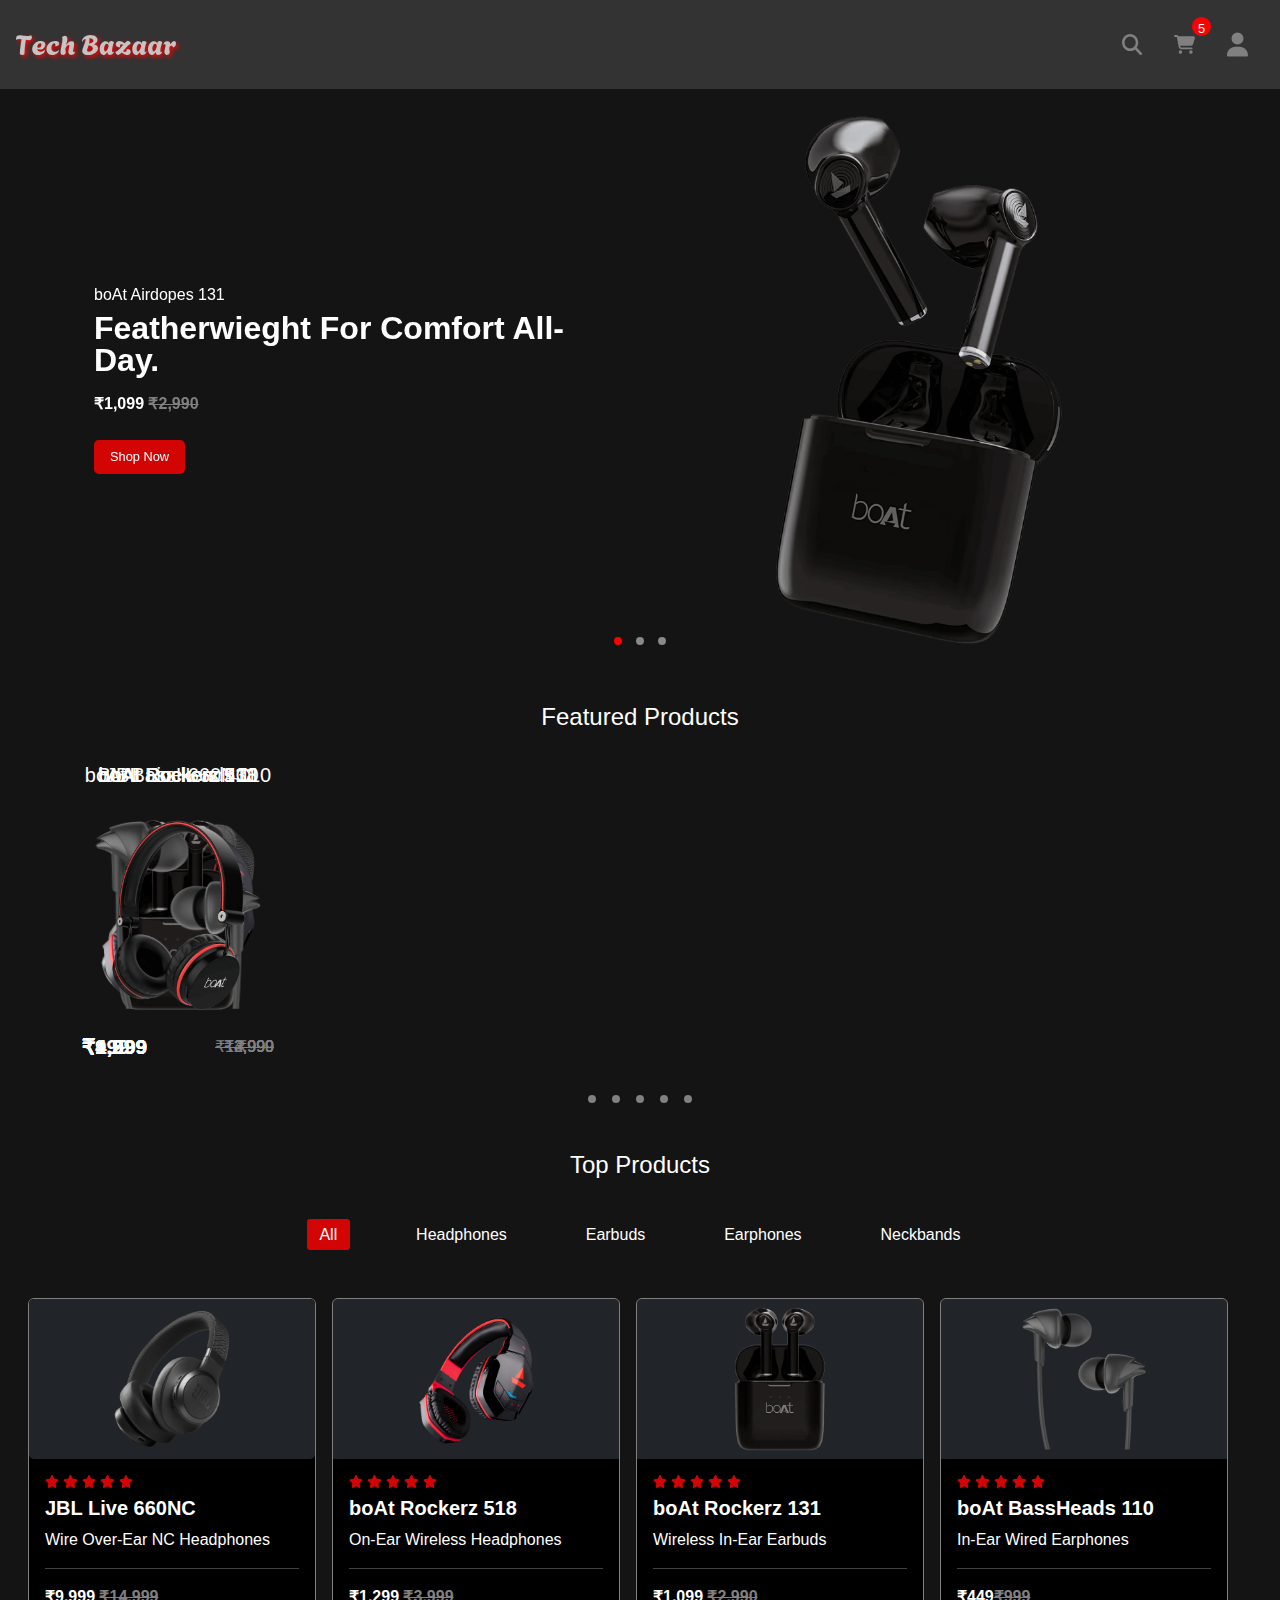
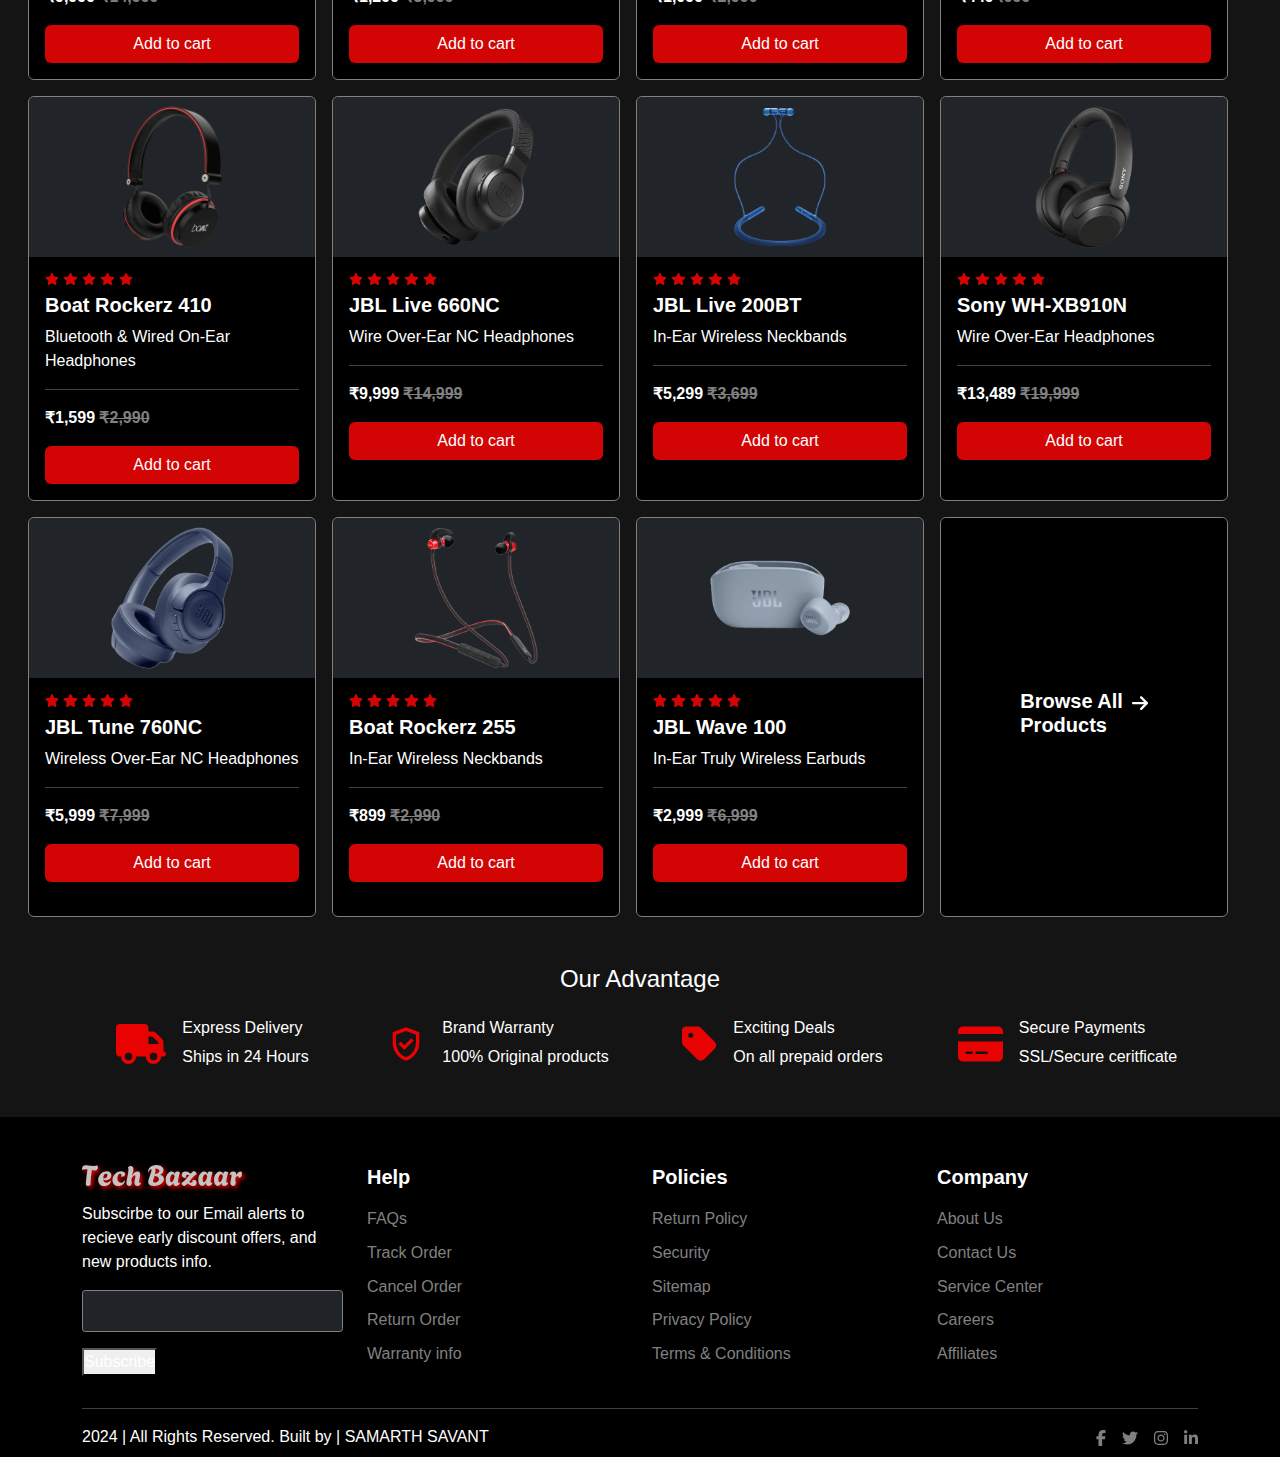
<file: index.html>
<!DOCTYPE html>
<html lang="en">
  <head>
    <meta charset="UTF-8" />
    <meta
      name="viewport"
      content="width=device-width, initial-scale=1.0"
    />
    <title>Tech Bazaar</title>

    <!-- Custom CSS -->
    <link
      rel="stylesheet"
      href="./home/index.css"
    />

    <!-- Mininfed Bootstrap 5.3.3 CSS -->
    <link
      href="https://cdn.jsdelivr.net/npm/bootstrap@5.3.3/dist/css/bootstrap.min.css"
      rel="stylesheet"
    />

    <!-- Minified Bootstrap 5.3.3 JS -->
    <script
      defer
      src="	https://cdn.jsdelivr.net/npm/bootstrap@5.3.3/dist/js/bootstrap.bundle.min.js"
    ></script>

    <!-- Custom JS -->
    <script
      defer
      src="./home/index.js"
    ></script>
  </head>
  <body>
    <header>
      <nav class="d-flex justify-content-between align-items-center">
        <a
          href="./index.html"
          class="logo"
        >
          <img
            loading="lazy"
            loading="lazy"
            src="./images/logo.svg"
            alt="tech bazaar logo"
          />
        </a>

        <ul class="d-flex h-100">
          <li class="search-icon-wrapper">
            <img
              loading="lazy"
              src="./images/magnifying-glass.svg"
              alt="search"
            />
            <div class="search-dropdown">
              <a
                href="#"
                aria-label="search"
                >search</a
              >
            </div>
          </li>
          <li class="cart-icon-wrapper position-relative">
            <span class="cart-item-count">5</span>
            <a
              href="./cart/cart.html"
              aria-label="cart"
            >
              <img
                loading="lazy"
                src="./images/cart.svg"
                alt="cart"
            /></a>
            <div class="cart-dropdown">Cart</div>
          </li>
          <li class="profile-icon-wrapper">
            <img
              loading="lazy"
              src="./images/profile.svg"
              alt=""
            />

            <div class="profile-dropdown">
              <h5>Hello!</h5>
              <p>Access account and manage orders</p>
              <a
                class="nav-link"
                href="#"
                aria-label="account"
                ><button
                  id="profile-signup-btn"
                  type="button"
                >
                  Signup/Login
                </button></a
              >
              <hr />
              <a
                class="dropdown-login"
                href="#"
                >Please Login</a
              >
            </div>
          </li>
        </ul>
      </nav>
    </header>

    <main>
      <!-- signup modal -->
      <div
        id="signup-modal-background"
        style="z-index: 100"
        class="position-fixed top-0 end-0 bottom-0 start-0 d-flex justify-content-center align-items-center bg-black bg-opacity-75 d-none"
      >
        <form
          class="col-11 col-md-5 col-lg-4 col-xl-3 p-3 bg-dark position-relative d-flex flex-column gap-2"
          action="#"
          method="post"
          id="signup-form"
        >
          <div class="close-icon-wrapper">
            <img
              loading="lazy"
              class="close-icon"
              src="./images/close.svg"
              alt=""
            />
          </div>
          <h2>Signup</h2>
          <p>
            Already have an account ?
            <a
              id="login-link"
              class="text-white text-decoration-none li"
              href="#"
              >Login</a
            >
          </p>
          <div>
            <label for="username"></label
            ><input
              id="username"
              type="text"
              placeholder="Username"
            />
            <p
              class="disp-none"
              id="username-error"
            >
              Please enter username
            </p>
          </div>
          <div>
            <label for="email"></label>
            <input
              type="email"
              id="email"
              placeholder="Email"
            />
            <p
              class="disp-none"
              id="email-error"
            >
              Please enter email
            </p>
          </div>
          <div>
            <label for="password"></label>
            <div class="password-wrapper d-flex align-items-center">
              <input
                type="password"
                name="password"
                id="password"
                placeholder="Password"
              />
              <span class="px-2"
                ><img
                  loading="lazy"
                  id="password-visiblity-icon"
                  src="./images/visibility_off.svg"
                  alt=""
              /></span>
            </div>
            <p
              class="disp-none"
              id="password-error"
            >
              Please enter password
            </p>
          </div>
          <div>
            <label for="confirm-password"></label>
            <div class="password-wrapper d-flex align-items-center">
              <input
                type="password"
                name="confirm-password"
                id="confirm-password"
                placeholder="Confirm Password"
              />
              <span class="px-2"
                ><img
                  loading="lazy"
                  id="confirm-password-visiblity-icon"
                  src="./images/visibility_off.svg"
                  alt=""
              /></span>
            </div>
            <p
              class="disp-none"
              id="confirm-password-error"
            >
              Please enter password
            </p>
          </div>
          <button
            class="w-100 md- mt-3"
            type="button"
            id="signup-btn"
          >
            Signup
          </button>
          <div class="login-with-wrapper position-relative">
            <hr class="" />
            <span class="bg-dark px-4">or login with</span>
          </div>
          <div class="other-signup-options d-flex gap-2">
            <button type="button">Facebook</button>
            <button type="button">Google</button>
            <button type="button">Twitter</button>
          </div>
        </form>
      </div>

      <section class="hero-carousel">
        <div
          id="product-carousel"
          class="carousel slide h-100"
          data-bs-ride="carousel"
        >
          <div class="carousel-indicators d-flex gap-2">
            <button
              type="button"
              data-bs-target="#product-carousel"
              data-bs-slide-to="0"
              class="active"
              aria-current="true"
              aria-label="Slide 1"
            ></button>
            <button
              type="button"
              data-bs-target="#product-carousel"
              data-bs-slide-to="1"
              aria-label="Slide 2"
            ></button>
            <button
              type="button"
              data-bs-target="#product-carousel"
              data-bs-slide-to="2"
              aria-label="Slide 3"
            ></button>
          </div>
          <div class="carousel-inner h-100">
            <div
              class="carousel-item active h-100 py-4"
              data-bs-interval="3000"
            >
              <div class="container h-100">
                <div class="row h-100 d-flex align-items-center">
                  <div
                    class="col-6 h-100 d-flex justify-content-center align-items-center"
                  >
                    <div class="product-details">
                      <h6>boAt Airdopes 131</h6>
                      <p class="product-quote">
                        Featherwieght For Comfort All-Day.
                      </p>
                      <p class="product-price">
                        ₹1,099 <span class="old-price">₹2,990</span>
                      </p>
                      <a href="#"><button>Shop Now</button></a>
                    </div>
                  </div>
                  <div class="col-6 h-100">
                    <img
                      loading="lazy"
                      src="./images/products/boat131-3.png"
                      class="h-100 w-100 object-fit-contain"
                      alt="..."
                    />
                  </div>
                </div>
              </div>
            </div>

            <div
              class="carousel-item h-100 py-4"
              data-bs-interval="3000"
            >
              <div class="container h-100">
                <div class="row h-100 d-flex align-items-center">
                  <div
                    class="col-6 h-100 d-flex justify-content-center align-items-center"
                  >
                    <div class="product-details">
                      <h6>Sony WH-XB910N</h6>
                      <p class="product-quote">
                        Give Your Favourite Music A Boost.
                      </p>
                      <p class="product-price">
                        ₹13,489 <span class="old-price">₹19,990</span>
                      </p>
                      <a href="#"><button>Shop Now</button></a>
                    </div>
                  </div>
                  <div class="col-6 h-100">
                    <img
                      loading="lazy"
                      src="./images/products/sonyXb910n-1.png"
                      class="h-100 w-100 object-fit-contain"
                      alt="..."
                    />
                  </div>
                </div>
              </div>
            </div>

            <div
              class="carousel-item h-100 py-4"
              data-bs-interval="3000"
            >
              <div class="container h-100">
                <div class="row h-100 d-flex align-items-center">
                  <div
                    class="col-6 h-100 d-flex justify-content-center align-items-center"
                  >
                    <div class="product-details">
                      <h6>JBL Live 660NC</h6>
                      <p class="product-quote">
                        Keep The Noise Out,Or in. You Choose
                      </p>
                      <p class="product-price">
                        ₹9,999 <span class="old-price">₹14,999</span>
                      </p>
                      <a href="#"><button>Shop Now</button></a>
                    </div>
                  </div>
                  <div class="col-6 h-100">
                    <img
                      loading="lazy"
                      src="./images/products/jbl660nc-1.png"
                      class="h-100 w-100 object-fit-contain"
                      alt="..."
                    />
                  </div>
                </div>
              </div>
            </div>
          </div>
        </div>
      </section>

      <section class="featured-products-section">
        <h4 class="text-center">Featured Products</h4>
        <div class="container">
          <div class="featured-product-item">
            <h5 class="text-center">JBL Live 660NC</h5>
            <img
              class="mt-4"
              loading="lazy"
              width="100%"
              src="./images/products/jbl660nc-1.png"
              alt=""
            />
            <p class="mt-4 d-flex justify-content-between">
              <span>₹9,999</span><span>₹14,999</span>
            </p>
          </div>

          <div class="featured-product-item">
            <h5 class="text-center">boAt Rockerz 518</h5>
            <img
              class="mt-4"
              loading="lazy"
              width="100%"
              src="./images/products/boat518-1.png"
              alt=""
            />
            <p class="mt-4 d-flex justify-content-between">
              <span>₹1,299</span><span>₹3,999</span>
            </p>
          </div>

          <div class="featured-product-item">
            <h5 class="text-center">boAt Rockers 131</h5>
            <img
              class="mt-4"
              loading="lazy"
              width="100%"
              src="./images/products/boat131-1.png"
              alt=""
            />
            <p class="mt-4 d-flex justify-content-between">
              <span>₹1,099</span><span>₹2,990</span>
            </p>
          </div>

          <div class="featured-product-item">
            <h5 class="text-center">boAt BassHeads 110</h5>
            <img
              class="mt-4"
              loading="lazy"
              width="100%"
              src="./images/products/boat110-1.png"
              alt=""
            />
            <p class="mt-4 d-flex justify-content-between">
              <span>₹499</span><span>₹999</span>
            </p>
          </div>

          <div class="featured-product-item">
            <h5 class="text-center">BoAt Rockerz 410</h5>
            <img
              class="mt-4"
              loading="lazy"
              width="100%"
              src="./images/products/boat410-1.png"
              alt=""
            />
            <p class="mt-4 d-flex justify-content-between">
              <span>₹1,599</span><span>₹2,990</span>
            </p>
          </div>

          <div class="indicator-wrapper">
            <button aria-label="Indicator"></button
            ><button aria-label="Indicator"></button
            ><button aria-label="Indicator"></button
            ><button aria-label="Indicator"></button
            ><button aria-label="Indicator"></button>
          </div>
        </div>
      </section>

      <section class="top-products-section pt-5">
        <h4 class="text-center">Top Products</h4>
        <nav
          class="top-products-nav"
          aria-label="top products"
        >
          <ul>
            <li class="product-category active">All</li>
            <li class="product-category">Headphones</li>
            <li class="product-category">Earbuds</li>
            <li class="product-category">Earphones</li>
            <li class="product-category">Neckbands</li>
          </ul>
        </nav>
        <div>
          <div class="row gap-3 justify-content-center w-100">
            <a
              class="text-decoration-none bg-black"
              href="./product-details/product-details.html"
            >
              <div class="card bg-dark col-12 col-md-6 col-lg-3">
                <img
                  loading="lazy"
                  src="./images/products/jbl660nc-1.png"
                  class="card-img bg-dark"
                  alt="..."
                />
                <div class="card-body bg-black">
                  <span class="ratings d-flex gap-1"
                    ><img
                      loading="lazy"
                      src="./images/star.svg"
                      alt=""
                    />
                    <img
                      loading="lazy"
                      src="./images/star.svg"
                      alt=""
                    />
                    <img
                      loading="lazy"
                      src="./images/star.svg"
                      alt=""
                    />
                    <img
                      loading="lazy"
                      src="./images/star.svg"
                      alt=""
                    />
                    <img
                      loading="lazy"
                      src="./images/star.svg"
                      alt=""
                    />
                  </span>
                  <h5 class="card-title pt-2">JBL Live 660NC</h5>
                  <p class="card-text">Wire Over-Ear NC Headphones</p>
                  <hr />
                  <p class="card-price">
                    ₹9,999 <span class="old-price">₹14,999</span>
                  </p>
                  <a
                    href="#"
                    class="btn container-fluid"
                    >Add to cart</a
                  >
                </div>
              </div>
            </a>

            <div class="card bg-dark col-12 col-md-6 col-lg-3">
              <img
                loading="lazy"
                src="./images/products/boat518-1.png"
                class="card-img bg-dark"
                alt="..."
              />
              <div class="card-body bg-black">
                <span class="ratings d-flex gap-1"
                  ><img
                    loading="lazy"
                    src="./images/star.svg"
                    alt=""
                  />
                  <img
                    loading="lazy"
                    src="./images/star.svg"
                    alt=""
                  />
                  <img
                    loading="lazy"
                    src="./images/star.svg"
                    alt=""
                  />
                  <img
                    loading="lazy"
                    src="./images/star.svg"
                    alt=""
                  />
                  <img
                    loading="lazy"
                    src="./images/star.svg"
                    alt=""
                  />
                </span>
                <h5 class="card-title pt-2">boAt Rockerz 518</h5>
                <p class="card-text">On-Ear Wireless Headphones</p>
                <hr />
                <p class="card-price">
                  ₹1,299 <span class="old-price">₹3,999</span>
                </p>
                <a
                  href="#"
                  class="btn container-fluid"
                  >Add to cart</a
                >
              </div>
            </div>

            <div class="card bg-dark col-12 col-md-6 col-lg-3">
              <img
                loading="lazy"
                src="./images/products/boat131-1.png"
                class="card-img bg-dark"
                alt="..."
              />
              <div class="card-body bg-black">
                <span class="ratings d-flex gap-1"
                  ><img
                    loading="lazy"
                    src="./images/star.svg"
                    alt=""
                  />
                  <img
                    loading="lazy"
                    src="./images/star.svg"
                    alt=""
                  />
                  <img
                    loading="lazy"
                    src="./images/star.svg"
                    alt=""
                  />
                  <img
                    loading="lazy"
                    src="./images/star.svg"
                    alt=""
                  />
                  <img
                    loading="lazy"
                    src="./images/star.svg"
                    alt=""
                  />
                </span>
                <h5 class="card-title pt-2">boAt Rockerz 131</h5>
                <p class="card-text">Wireless In-Ear Earbuds</p>
                <hr />
                <p class="card-price">
                  ₹1,099 <span class="old-price">₹2,990</span>
                </p>
                <a
                  href="#"
                  class="btn container-fluid"
                  >Add to cart</a
                >
              </div>
            </div>

            <div class="card bg-dark col-12 col-md-6 col-lg-3">
              <img
                loading="lazy"
                src="./images/products/boat110-1.png"
                class="card-img bg-dark"
                alt="..."
              />
              <div class="card-body bg-black">
                <span class="ratings d-flex gap-1"
                  ><img
                    loading="lazy"
                    src="./images/star.svg"
                    alt=""
                  />
                  <img
                    loading="lazy"
                    src="./images/star.svg"
                    alt=""
                  />
                  <img
                    loading="lazy"
                    src="./images/star.svg"
                    alt=""
                  />
                  <img
                    loading="lazy"
                    src="./images/star.svg"
                    alt=""
                  />
                  <img
                    loading="lazy"
                    src="./images/star.svg"
                    alt=""
                  />
                </span>
                <h5 class="card-title pt-2">boAt BassHeads 110</h5>
                <p class="card-text">In-Ear Wired Earphones</p>
                <hr />
                <p class="card-price">
                  ₹449<span class="old-price">₹999</span>
                </p>
                <a
                  href="#"
                  class="btn container-fluid"
                  >Add to cart</a
                >
              </div>
            </div>

            <div class="card bg-dark col-12 col-md-6 col-lg-3">
              <img
                loading="lazy"
                src="./images/products/boat410-1.png"
                class="card-img bg-dark"
                alt="..."
              />
              <div class="card-body bg-black">
                <span class="ratings d-flex gap-1"
                  ><img
                    loading="lazy"
                    src="./images/star.svg"
                    alt=""
                  />
                  <img
                    loading="lazy"
                    src="./images/star.svg"
                    alt=""
                  />
                  <img
                    loading="lazy"
                    src="./images/star.svg"
                    alt=""
                  />
                  <img
                    loading="lazy"
                    src="./images/star.svg"
                    alt=""
                  />
                  <img
                    loading="lazy"
                    src="./images/star.svg"
                    alt=""
                  />
                </span>
                <h5 class="card-title pt-2">Boat Rockerz 410</h5>
                <p class="card-text">Bluetooth & Wired On-Ear Headphones</p>
                <hr />
                <p class="card-price">
                  ₹1,599 <span class="old-price">₹2,990</span>
                </p>
                <a
                  href="#"
                  class="btn container-fluid"
                  >Add to cart</a
                >
              </div>
            </div>

            <div class="card bg-dark col-12 col-md-6 col-lg-3">
              <img
                loading="lazy"
                src="./images/products/jbl660nc-1.png"
                class="card-img bg-dark"
                alt="..."
              />
              <div class="card-body bg-black">
                <span class="ratings d-flex gap-1"
                  ><img
                    loading="lazy"
                    src="./images/star.svg"
                    alt=""
                  />
                  <img
                    loading="lazy"
                    src="./images/star.svg"
                    alt=""
                  />
                  <img
                    loading="lazy"
                    src="./images/star.svg"
                    alt=""
                  />
                  <img
                    loading="lazy"
                    src="./images/star.svg"
                    alt=""
                  />
                  <img
                    loading="lazy"
                    src="./images/star.svg"
                    alt=""
                  />
                </span>
                <h5 class="card-title pt-2">JBL Live 660NC</h5>
                <p class="card-text">Wire Over-Ear NC Headphones</p>
                <hr />
                <p class="card-price">
                  ₹9,999 <span class="old-price">₹14,999</span>
                </p>
                <a
                  href="#"
                  class="btn container-fluid"
                  >Add to cart</a
                >
              </div>
            </div>

            <div class="card bg-dark col-12 col-md-6 col-lg-3">
              <img
                loading="lazy"
                src="./images/products/jbl200bt-1.png"
                class="card-img bg-dark"
                alt="..."
              />
              <div class="card-body bg-black">
                <span class="ratings d-flex gap-1"
                  ><img
                    loading="lazy"
                    src="./images/star.svg"
                    alt=""
                  />
                  <img
                    loading="lazy"
                    src="./images/star.svg"
                    alt=""
                  />
                  <img
                    loading="lazy"
                    src="./images/star.svg"
                    alt=""
                  />
                  <img
                    loading="lazy"
                    src="./images/star.svg"
                    alt=""
                  />
                  <img
                    loading="lazy"
                    src="./images/star.svg"
                    alt=""
                  />
                </span>
                <h5 class="card-title pt-2">JBL Live 200BT</h5>
                <p class="card-text">In-Ear Wireless Neckbands</p>
                <hr />
                <p class="card-price">
                  ₹5,299 <span class="old-price">₹3,699</span>
                </p>
                <a
                  href="#"
                  class="btn container-fluid"
                  >Add to cart</a
                >
              </div>
            </div>

            <div class="card bg-dark col-12 col-md-6 col-lg-3">
              <img
                loading="lazy"
                src="./images/products/sonyXb910n-1.png"
                class="card-img bg-dark"
                alt="..."
              />
              <div class="card-body bg-black">
                <span class="ratings d-flex gap-1"
                  ><img
                    loading="lazy"
                    src="./images/star.svg"
                    alt=""
                  />
                  <img
                    loading="lazy"
                    src="./images/star.svg"
                    alt=""
                  />
                  <img
                    loading="lazy"
                    src="./images/star.svg"
                    alt=""
                  />
                  <img
                    loading="lazy"
                    src="./images/star.svg"
                    alt=""
                  />
                  <img
                    loading="lazy"
                    src="./images/star.svg"
                    alt=""
                  />
                </span>
                <h5 class="card-title pt-2">Sony WH-XB910N</h5>
                <p class="card-text">Wire Over-Ear Headphones</p>
                <hr />
                <p class="card-price">
                  ₹13,489 <span class="old-price">₹19,999</span>
                </p>
                <a
                  href="#"
                  class="btn container-fluid"
                  >Add to cart</a
                >
              </div>
            </div>

            <div class="card bg-dark col-12 col-md-6 col-lg-3">
              <img
                loading="lazy"
                src="./images/products/jbl760nc-1.png"
                class="card-img bg-dark"
                alt="..."
              />
              <div class="card-body bg-black">
                <span class="ratings d-flex gap-1"
                  ><img
                    loading="lazy"
                    src="./images/star.svg"
                    alt=""
                  />
                  <img
                    loading="lazy"
                    src="./images/star.svg"
                    alt=""
                  />
                  <img
                    loading="lazy"
                    src="./images/star.svg"
                    alt=""
                  />
                  <img
                    loading="lazy"
                    src="./images/star.svg"
                    alt=""
                  />
                  <img
                    loading="lazy"
                    src="./images/star.svg"
                    alt=""
                  />
                </span>
                <h5 class="card-title pt-2">JBL Tune 760NC</h5>
                <p class="card-text">Wireless Over-Ear NC Headphones</p>
                <hr />
                <p class="card-price">
                  ₹5,999 <span class="old-price">₹7,999</span>
                </p>
                <a
                  href="#"
                  class="btn container-fluid"
                  >Add to cart</a
                >
              </div>
            </div>

            <div class="card bg-dark col-12 col-md-6 col-lg-3">
              <img
                loading="lazy"
                src="./images/products/boat255r-1.png"
                class="card-img bg-dark"
                alt="..."
              />
              <div class="card-body bg-black">
                <span class="ratings d-flex gap-1"
                  ><img
                    loading="lazy"
                    src="./images/star.svg"
                    alt=""
                  />
                  <img
                    loading="lazy"
                    src="./images/star.svg"
                    alt=""
                  />
                  <img
                    loading="lazy"
                    src="./images/star.svg"
                    alt=""
                  />
                  <img
                    loading="lazy"
                    src="./images/star.svg"
                    alt=""
                  />
                  <img
                    loading="lazy"
                    src="./images/star.svg"
                    alt=""
                  />
                </span>
                <h5 class="card-title pt-2">Boat Rockerz 255</h5>
                <p class="card-text">In-Ear Wireless Neckbands</p>
                <hr />
                <p class="card-price">
                  ₹899 <span class="old-price">₹2,990</span>
                </p>
                <a
                  href="#"
                  class="btn container-fluid"
                  >Add to cart</a
                >
              </div>
            </div>

            <div class="card bg-dark col-12 col-md-6 col-lg-3">
              <img
                loading="lazy"
                src="./images/products/jbl100-1.png"
                class="card-img bg-dark"
                alt="..."
              />
              <div class="card-body bg-black">
                <span class="ratings d-flex gap-1"
                  ><img
                    loading="lazy"
                    src="./images/star.svg"
                    alt=""
                  />
                  <img
                    loading="lazy"
                    src="./images/star.svg"
                    alt=""
                  />
                  <img
                    loading="lazy"
                    src="./images/star.svg"
                    alt=""
                  />
                  <img
                    loading="lazy"
                    src="./images/star.svg"
                    alt=""
                  />
                  <img
                    loading="lazy"
                    src="./images/star.svg"
                    alt=""
                  />
                </span>
                <h5 class="card-title pt-2">JBL Wave 100</h5>
                <p class="card-text">In-Ear Truly Wireless Earbuds</p>
                <hr />
                <p class="card-price">
                  ₹2,999 <span class="old-price">₹6,999</span>
                </p>
                <a
                  href="#"
                  class="btn container-fluid"
                  >Add to cart</a
                >
              </div>
            </div>

            <!-- prettier-ignore -->
            <div class="card bg-dark col-11 col-md-6 col-lg-3"
              style="height: 25rem"
            >
              <div
                class="card-body bg-black d-flex justify-content-center align-items-center"
              >
                <h5 class="card-title d-flex justify-content-center">
                  <a
                    href="#"
                    class="w-50 bg-transparent text-decoration-none"
                    >Browse All Products</a
                  >
                  <span class="ps-1">
                    <svg
                      width="1rem"
                      xmlns="http://www.w3.org/2000/svg"
                      viewBox="0 0 448 512"
                      fill="white"
                    >
                      <path
                        d="M438.6 278.6c12.5-12.5 12.5-32.8 0-45.3l-160-160c-12.5-12.5-32.8-12.5-45.3 0s-12.5 32.8 0 45.3L338.8 224 32 224c-17.7 0-32 14.3-32 32s14.3 32 32 32l306.7 0L233.4 393.4c-12.5 12.5-12.5 32.8 0 45.3s32.8 12.5 45.3 0l160-160z"
                      />
                    </svg>
                  </span>
                </h5>
              </div>
            </div>
          </div>
        </div>
      </section>

      <section class="advantage-section container pt-5">
        <h4 class="text-center">Our Advantage</h4>
        <div class="row row-gap-4 mt-4">
          <div class="col-12 col-md-6 col-lg-3">
            <img
              loading="lazy"
              src="./images/delivery.svg"
              alt=""
            />
            <span>
              <h6>Express Delivery</h6>
              <p>Ships in 24 Hours</p>
            </span>
          </div>
          <div class="col-12 col-md-6 col-lg-3">
            <img
              loading="lazy"
              src="./images/shield.svg"
              alt=""
            />
            <span>
              <h6>Brand Warranty</h6>
              <p>100% Original products</p>
            </span>
          </div>
          <div class="col-12 col-md-6 col-lg-3">
            <img
              loading="lazy"
              src="./images/tag.svg"
              alt=""
            />
            <span>
              <h6>Exciting Deals</h6>
              <p>On all prepaid orders</p>
            </span>
          </div>
          <div class="col-12 col-md-6 col-lg-3">
            <img
              loading="lazy"
              src="./images/credit-card.svg"
              alt=""
            />
            <span>
              <h6>Secure Payments</h6>
              <p>SSL/Secure ceritficate</p>
            </span>
          </div>
        </div>
      </section>
    </main>

    <footer class="pt-5 mt-5">
      <div class="container">
        <div class="row">
          <div class="col-12 col-md-6 col-lg-3">
            <img
              loading="lazy"
              class="logo mb-3"
              src="./images/logo.svg"
              alt="logo"
            />
            <p>
              Subscirbe to our Email alerts to recieve early discount offers,
              and new products info.
            </p>

            <form action="#">
              <label for="footer-email"></label>
              <input
                id="footer-email"
                type="email"
              />
              <button
                class="my-3 submit-btn"
                type="submit"
              >
                Subscribe
              </button>
            </form>
          </div>
          <div class="col-12 col-md-6 col-lg-3 d-flex flex-column">
            <h5>Help</h5>
            <ul
              class="list-unstyled flex-grow-1 d-flex flex-column justify-content-evenly"
            >
              <li><a href="#"> FAQs </a></li>
              <li><a href="#">Track Order</a></li>
              <li><a href="#">Cancel Order</a></li>
              <li><a href="#">Return Order</a></li>
              <li><a href="#">Warranty info</a></li>
            </ul>
          </div>
          <div class="col-12 col-md-6 col-lg-3 d-flex flex-column">
            <h5>Policies</h5>
            <ul
              class="list-unstyled flex-grow-1 d-flex flex-column justify-content-evenly"
            >
              <li><a href="#">Return Policy</a></li>
              <li><a href="#">Security</a></li>
              <li><a href="#">Sitemap</a></li>
              <li><a href="#">Privacy Policy</a></li>
              <li><a href="#">Terms & Conditions</a></li>
            </ul>
          </div>
          <div class="col-12 col-md-6 col-lg-3 d-flex flex-column">
            <h5>Company</h5>
            <ul
              class="list-unstyled flex-grow-1 d-flex flex-column justify-content-evenly"
            >
              <li><a href="#">About Us</a></li>
              <li><a href="#">Contact Us</a></li>
              <li><a href="#">Service Center</a></li>
              <li><a href="#">Careers</a></li>
              <li><a href="#">Affiliates</a></li>
            </ul>
          </div>
        </div>
        <hr />
        <div class="footer-credits">
          <p>2024 | All Rights Reserved. Built by | SAMARTH SAVANT</p>
          <p class="footer-social-links">
            <span
              ><img
                src="./images/fb.svg"
                alt="" /></span
            ><span
              ><img
                src="./images/twitter.svg"
                alt="" /></span
            ><span
              ><img
                src="./images/insta.svg"
                alt="" /></span
            ><span
              ><img
                src="./images/linkedin.svg"
                alt=""
            /></span>
          </p>
        </div>
      </div>
    </footer>
  </body>
</html>
</file>
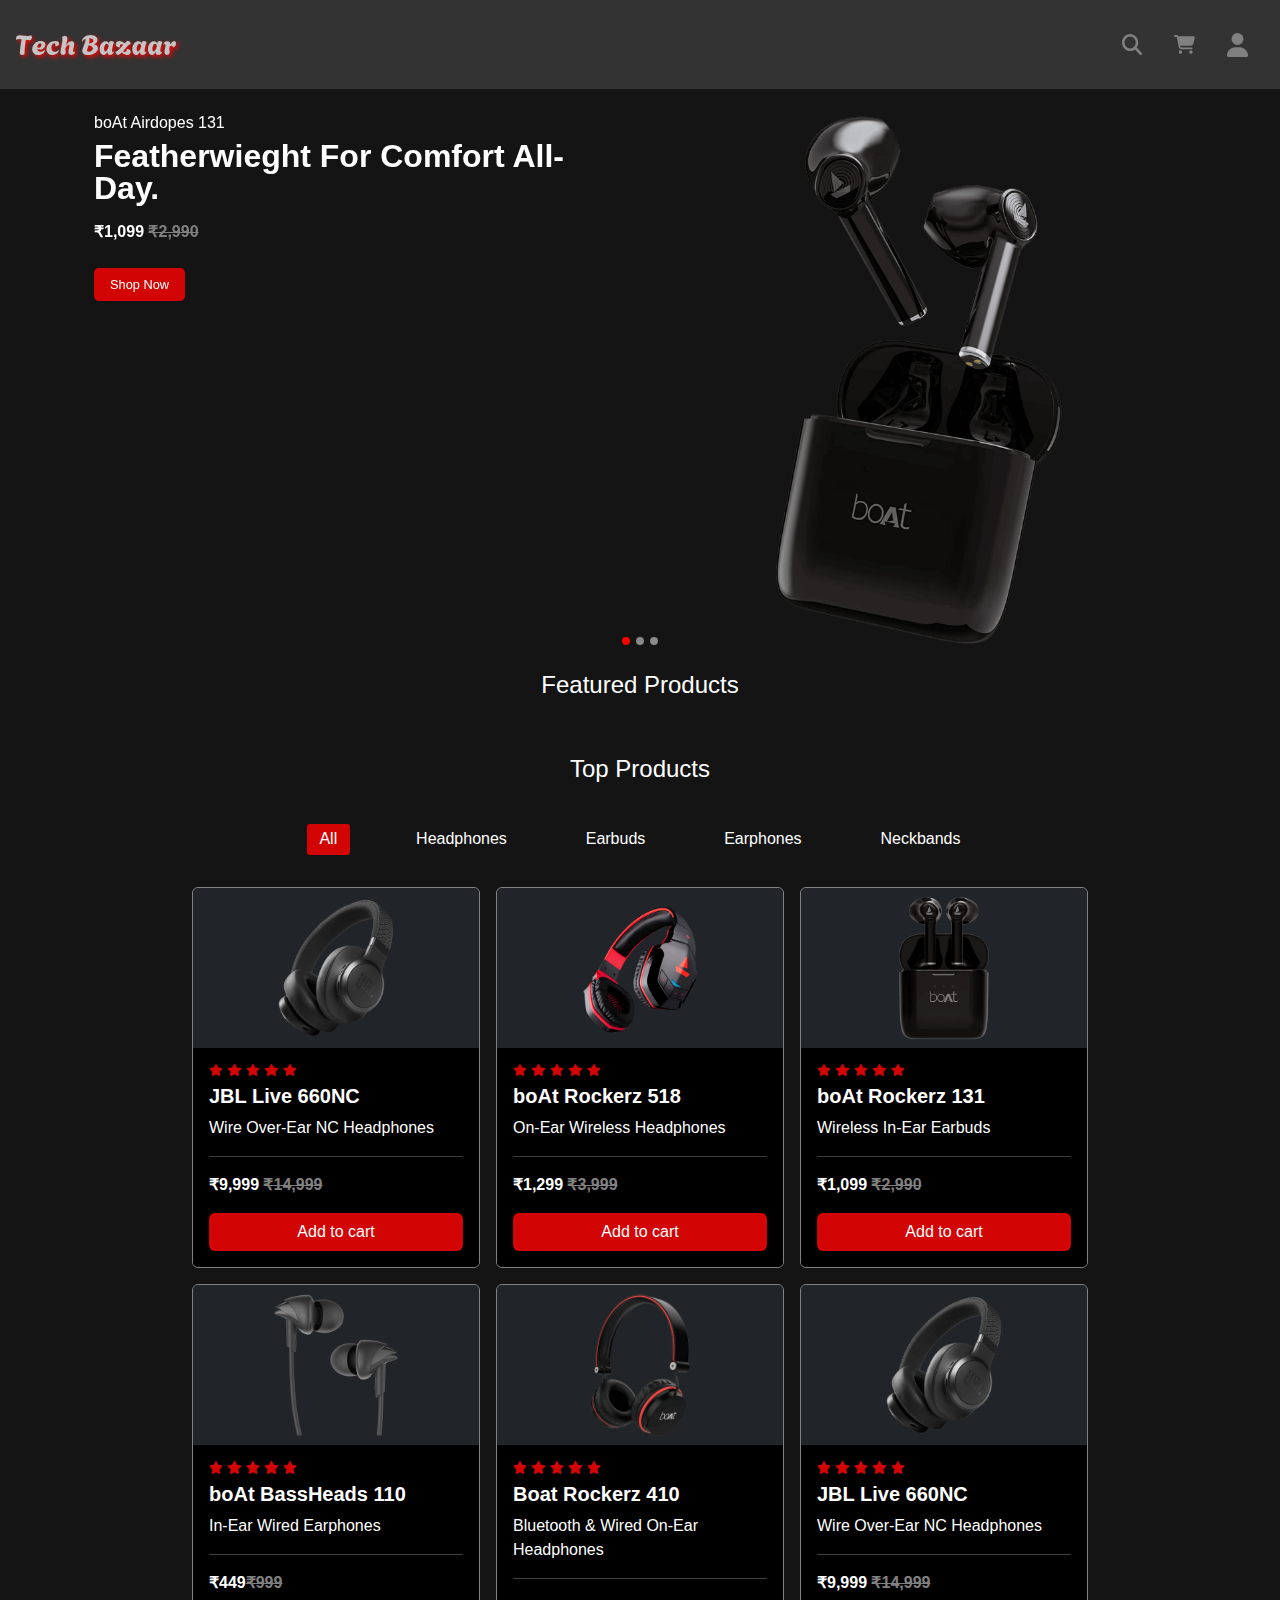
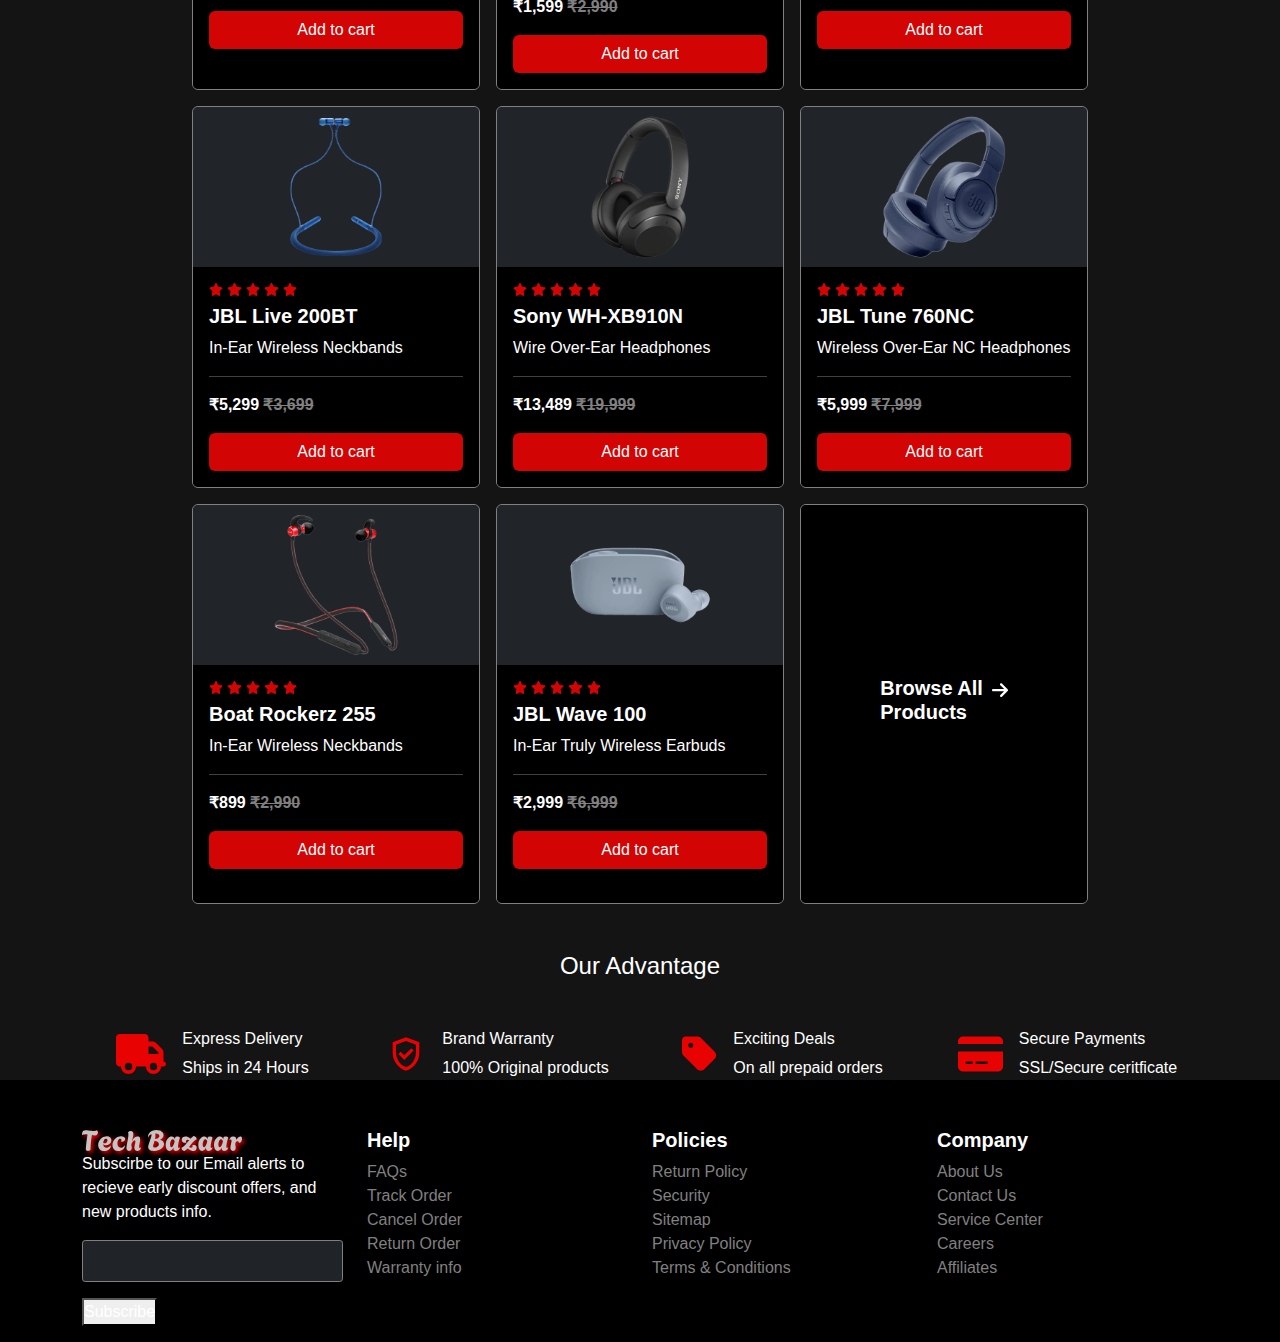
<file: home/index.html>
<!DOCTYPE html>
<html lang="en">
  <head>
    <meta charset="UTF-8" />
    <meta
      name="viewport"
      content="width=device-width, initial-scale=1.0"
    />
    <title>Tech Bazaar</title>

    <!-- Custom CSS -->
    <link
      rel="stylesheet"
      href="./index.css"
    />

    <!-- Mininfed Bootstrap 5.3.3 CSS -->
    <link
      href="https://cdn.jsdelivr.net/npm/bootstrap@5.3.3/dist/css/bootstrap.min.css"
      rel="stylesheet"
    />

    <!-- Minified Bootstrap 5.3.3 JS -->
    <script
      defer
      src="	https://cdn.jsdelivr.net/npm/bootstrap@5.3.3/dist/js/bootstrap.bundle.min.js"
    ></script>

    <!-- Custom JS -->
    <script
      defer
      src="./index.js"
    ></script>
  </head>
  <body>
    <header>
      <nav class="d-flex justify-content-between align-items-center">
        <a
          href="./index.html"
          class="logo"
        >
          <img
            src="../images/logo.svg"
            alt="tech bazaar logo"
          />
        </a>

        <ul class="d-flex h-100">
          <li>
            <a
              href="#"
              aria-label="search"
            >
              <img
                src="../images/magnifying-glass.svg"
                alt="search"
              />
            </a>
          </li>
          <li>
            <a
              href="../cart/cart.html"
              aria-label="cart"
              ><img
                src="../images/cart.svg"
                alt="cart"
            /></a>
          </li>
          <li>
            <a
              class="nav-link"
              href="#"
              aria-label="account"
              ><img
                id="profile-icon"
                src="../images/profile.svg"
                alt=""
            /></a>
          </li>
        </ul>
      </nav>

      <!-- signup modal -->
      <div
        id="signup-modal-background"
        class="z-3 position-fixed top-0 end-0 bottom-0 start-0 d-flex justify-content-center align-items-center bg-black bg-opacity-75 d-none"
      >
        <form
          class="col-11 col-md-5 col-lg-4 col-xl-3 p-3 bg-dark position-relative d-flex flex-column gap-2"
          action="#"
          method="post"
          id="signup-form"
        >
          <div class="close-icon-wrapper">
            <img
              class="close-icon"
              src="../images/close.svg"
              alt=""
            />
          </div>
          <h2>Signup</h2>
          <p>
            Already have an account ?
            <a
              id="login-link"
              class="text-white text-decoration-none li"
              href="#"
              >Login</a
            >
          </p>
          <div>
            <label for="username"></label
            ><input
              id="username"
              type="text"
              placeholder="Username"
            />
          </div>
          <div>
            <label for="email"></label>
            <input
              type="email"
              id="email"
              placeholder="Email"
            />
          </div>
          <div>
            <label for="password"></label>
            <div class="password-wrapper d-flex align-items-center">
              <input
                type="password"
                name="password"
                id="password"
                placeholder="Password"
              />
              <span class="px-2"
                ><img
                  id="password-visiblity-icon"
                  src="../images/visibility_off.svg"
                  alt=""
              /></span>
            </div>
          </div>
          <div>
            <label for="confirm-password"></label>
            <div class="password-wrapper d-flex align-items-center">
              <input
                type="password"
                name="confirm-password"
                id="confirm-password"
                placeholder="Confirm Password"
              />
              <span class="px-2"
                ><img
                  id="confirm-password-visiblity-icon"
                  src="../images/visibility_off.svg"
                  alt=""
              /></span>
            </div>
          </div>
          <button
            class="w-100 md- mt-3"
            type="submit"
          >
            Signup
          </button>
          <div class="login-with-wrapper position-relative">
            <hr class="" />
            <span class="bg-dark px-4">or login with</span>
          </div>
          <div class="other-signup-options d-flex gap-2">
            <button type="button">Facebook</button>
            <button type="button">Google</button>
            <button type="button">Twitter</button>
          </div>
        </form>
      </div>
    </header>
    <main>
      <section class="hero-carousel">
        <div
          id="product-carousel"
          class="carousel slide h-100"
          data-bs-ride="carousel"
        >
          <div class="carousel-indicators">
            <button
              type="button"
              data-bs-target="#product-carousel"
              data-bs-slide-to="0"
              class="active"
              aria-current="true"
              aria-label="Slide 1"
            ></button>
            <button
              type="button"
              data-bs-target="#product-carousel"
              data-bs-slide-to="1"
              aria-label="Slide 2"
            ></button>
            <button
              type="button"
              data-bs-target="#product-carousel"
              data-bs-slide-to="2"
              aria-label="Slide 3"
            ></button>
          </div>
          <div class="carousel-inner h-100">
            <div
              class="carousel-item active h-100 py-4"
              data-bs-interval="3000"
            >
              <div class="container h-100">
                <div class="row h-100 align-content-center">
                  <div
                    class="col-6 h-100 d-flex justify-content-center align-items-center"
                  >
                    <div class="product-details">
                      <h6>boAt Airdopes 131</h6>
                      <p class="product-quote">
                        Featherwieght For Comfort All-Day.
                      </p>
                      <p class="product-price">
                        ₹1,099 <span class="old-price">₹2,990</span>
                      </p>
                      <a href="#"><button>Shop Now</button></a>
                    </div>
                  </div>
                  <div class="col-6 h-100">
                    <img
                      src="../images/products/boat131-3.png"
                      class="h-100 w-100 object-fit-contain"
                      alt="..."
                    />
                  </div>
                </div>
              </div>
            </div>

            <div
              class="carousel-item h-100 py-4"
              data-bs-interval="3000"
            >
              <div class="container h-100">
                <div class="row h-100 align-content-center">
                  <div
                    class="col-6 h-100 d-flex justify-content-center align-items-center"
                  >
                    <div class="product-details">
                      <h6>Sony WH-XB910N</h6>
                      <p class="product-quote">
                        Give Your Favourite Music A Boost.
                      </p>
                      <p class="product-price">
                        ₹13,489 <span class="old-price">₹19,990</span>
                      </p>
                      <a href="#"><button>Shop Now</button></a>
                    </div>
                  </div>
                  <div class="col-6 h-100">
                    <img
                      src="../images/products/sonyXb910n-1.png"
                      class="h-100 w-100 object-fit-contain"
                      alt="..."
                    />
                  </div>
                </div>
              </div>
            </div>

            <div
              class="carousel-item h-100 py-4"
              data-bs-interval="3000"
            >
              <div class="container h-100">
                <div class="row h-100 align-content-center">
                  <div
                    class="col-6 h-100 d-flex justify-content-center align-items-center"
                  >
                    <div class="product-details">
                      <h6>JBL Live 660NC</h6>
                      <p class="product-quote">
                        Keep The Noise Out,Or in. You Choose
                      </p>
                      <p class="product-price">
                        ₹9,999 <span class="old-price">₹14,999</span>
                      </p>
                      <a href="#"><button>Shop Now</button></a>
                    </div>
                  </div>
                  <div class="col-6 h-100">
                    <img
                      src="../images/products/jbl660nc-1.png"
                      class="h-100 w-100 object-fit-contain"
                      alt="..."
                    />
                  </div>
                </div>
              </div>
            </div>
          </div>
        </div>
      </section>

      <section class="featured-product-section">
        <h4 class="text-center">Featured Products</h4>
      </section>

      <section class="top-products-section pt-5">
        <h4 class="text-center">Top Products</h4>
        <nav
          class="top-products-nav d-none d-sm-block"
          aria-label="top products"
        >
          <ul>
            <li class="product-category active">All</li>
            <li class="product-category">Headphones</li>
            <li class="product-category">Earbuds</li>
            <li class="product-category">Earphones</li>
            <li class="product-category">Neckbands</li>
          </ul>
        </nav>
        <div class="container">
          <div class="row gap-3 justify-content-center">
            <div class="card bg-dark col-12 col-md-6 col-lg-3">
              <img
                src="../images/products/jbl660nc-1.png"
                class="card-img bg-dark"
                alt="..."
              />
              <div class="card-body bg-black">
                <span class="ratings d-flex gap-1"
                  ><img
                    src="../images/star.svg"
                    alt=""
                  />
                  <img
                    src="../images/star.svg"
                    alt=""
                  />
                  <img
                    src="../images/star.svg"
                    alt=""
                  />
                  <img
                    src="../images/star.svg"
                    alt=""
                  />
                  <img
                    src="../images/star.svg"
                    alt=""
                  />
                </span>
                <h5 class="card-title pt-2">JBL Live 660NC</h5>
                <p class="card-text">Wire Over-Ear NC Headphones</p>
                <hr />
                <p class="card-price">
                  ₹9,999 <span class="old-price">₹14,999</span>
                </p>
                <a
                  href="#"
                  class="btn container-fluid"
                  >Add to cart</a
                >
              </div>
            </div>

            <div class="card bg-dark col-12 col-md-6 col-lg-3">
              <img
                src="../images/products/boat518-1.png"
                class="card-img bg-dark"
                alt="..."
              />
              <div class="card-body bg-black">
                <span class="ratings d-flex gap-1"
                  ><img
                    src="../images/star.svg"
                    alt=""
                  />
                  <img
                    src="../images/star.svg"
                    alt=""
                  />
                  <img
                    src="../images/star.svg"
                    alt=""
                  />
                  <img
                    src="../images/star.svg"
                    alt=""
                  />
                  <img
                    src="../images/star.svg"
                    alt=""
                  />
                </span>
                <h5 class="card-title pt-2">boAt Rockerz 518</h5>
                <p class="card-text">On-Ear Wireless Headphones</p>
                <hr />
                <p class="card-price">
                  ₹1,299 <span class="old-price">₹3,999</span>
                </p>
                <a
                  href="#"
                  class="btn container-fluid"
                  >Add to cart</a
                >
              </div>
            </div>

            <div class="card bg-dark col-12 col-md-6 col-lg-3">
              <img
                src="../images/products/boat131-1.png"
                class="card-img bg-dark"
                alt="..."
              />
              <div class="card-body bg-black">
                <span class="ratings d-flex gap-1"
                  ><img
                    src="../images/star.svg"
                    alt=""
                  />
                  <img
                    src="../images/star.svg"
                    alt=""
                  />
                  <img
                    src="../images/star.svg"
                    alt=""
                  />
                  <img
                    src="../images/star.svg"
                    alt=""
                  />
                  <img
                    src="../images/star.svg"
                    alt=""
                  />
                </span>
                <h5 class="card-title pt-2">boAt Rockerz 131</h5>
                <p class="card-text">Wireless In-Ear Earbuds</p>
                <hr />
                <p class="card-price">
                  ₹1,099 <span class="old-price">₹2,990</span>
                </p>
                <a
                  href="#"
                  class="btn container-fluid"
                  >Add to cart</a
                >
              </div>
            </div>

            <div class="card bg-dark col-12 col-md-6 col-lg-3">
              <img
                src="../images/products/boat110-1.png"
                class="card-img bg-dark"
                alt="..."
              />
              <div class="card-body bg-black">
                <span class="ratings d-flex gap-1"
                  ><img
                    src="../images/star.svg"
                    alt=""
                  />
                  <img
                    src="../images/star.svg"
                    alt=""
                  />
                  <img
                    src="../images/star.svg"
                    alt=""
                  />
                  <img
                    src="../images/star.svg"
                    alt=""
                  />
                  <img
                    src="../images/star.svg"
                    alt=""
                  />
                </span>
                <h5 class="card-title pt-2">boAt BassHeads 110</h5>
                <p class="card-text">In-Ear Wired Earphones</p>
                <hr />
                <p class="card-price">
                  ₹449<span class="old-price">₹999</span>
                </p>
                <a
                  href="#"
                  class="btn container-fluid"
                  >Add to cart</a
                >
              </div>
            </div>

            <div class="card bg-dark col-12 col-md-6 col-lg-3">
              <img
                src="../images/products/boat410-1.png"
                class="card-img bg-dark"
                alt="..."
              />
              <div class="card-body bg-black">
                <span class="ratings d-flex gap-1"
                  ><img
                    src="../images/star.svg"
                    alt=""
                  />
                  <img
                    src="../images/star.svg"
                    alt=""
                  />
                  <img
                    src="../images/star.svg"
                    alt=""
                  />
                  <img
                    src="../images/star.svg"
                    alt=""
                  />
                  <img
                    src="../images/star.svg"
                    alt=""
                  />
                </span>
                <h5 class="card-title pt-2">Boat Rockerz 410</h5>
                <p class="card-text">Bluetooth & Wired On-Ear Headphones</p>
                <hr />
                <p class="card-price">
                  ₹1,599 <span class="old-price">₹2,990</span>
                </p>
                <a
                  href="#"
                  class="btn container-fluid"
                  >Add to cart</a
                >
              </div>
            </div>

            <div class="card bg-dark col-12 col-md-6 col-lg-3">
              <img
                src="../images/products/jbl660nc-1.png"
                class="card-img bg-dark"
                alt="..."
              />
              <div class="card-body bg-black">
                <span class="ratings d-flex gap-1"
                  ><img
                    src="../images/star.svg"
                    alt=""
                  />
                  <img
                    src="../images/star.svg"
                    alt=""
                  />
                  <img
                    src="../images/star.svg"
                    alt=""
                  />
                  <img
                    src="../images/star.svg"
                    alt=""
                  />
                  <img
                    src="../images/star.svg"
                    alt=""
                  />
                </span>
                <h5 class="card-title pt-2">JBL Live 660NC</h5>
                <p class="card-text">Wire Over-Ear NC Headphones</p>
                <hr />
                <p class="card-price">
                  ₹9,999 <span class="old-price">₹14,999</span>
                </p>
                <a
                  href="#"
                  class="btn container-fluid"
                  >Add to cart</a
                >
              </div>
            </div>

            <div class="card bg-dark col-12 col-md-6 col-lg-3">
              <img
                src="../images/products/jbl200bt-1.png"
                class="card-img bg-dark"
                alt="..."
              />
              <div class="card-body bg-black">
                <span class="ratings d-flex gap-1"
                  ><img
                    src="../images/star.svg"
                    alt=""
                  />
                  <img
                    src="../images/star.svg"
                    alt=""
                  />
                  <img
                    src="../images/star.svg"
                    alt=""
                  />
                  <img
                    src="../images/star.svg"
                    alt=""
                  />
                  <img
                    src="../images/star.svg"
                    alt=""
                  />
                </span>
                <h5 class="card-title pt-2">JBL Live 200BT</h5>
                <p class="card-text">In-Ear Wireless Neckbands</p>
                <hr />
                <p class="card-price">
                  ₹5,299 <span class="old-price">₹3,699</span>
                </p>
                <a
                  href="#"
                  class="btn container-fluid"
                  >Add to cart</a
                >
              </div>
            </div>

            <div class="card bg-dark col-12 col-md-6 col-lg-3">
              <img
                src="../images/products/sonyXb910n-1.png"
                class="card-img bg-dark"
                alt="..."
              />
              <div class="card-body bg-black">
                <span class="ratings d-flex gap-1"
                  ><img
                    src="../images/star.svg"
                    alt=""
                  />
                  <img
                    src="../images/star.svg"
                    alt=""
                  />
                  <img
                    src="../images/star.svg"
                    alt=""
                  />
                  <img
                    src="../images/star.svg"
                    alt=""
                  />
                  <img
                    src="../images/star.svg"
                    alt=""
                  />
                </span>
                <h5 class="card-title pt-2">Sony WH-XB910N</h5>
                <p class="card-text">Wire Over-Ear Headphones</p>
                <hr />
                <p class="card-price">
                  ₹13,489 <span class="old-price">₹19,999</span>
                </p>
                <a
                  href="#"
                  class="btn container-fluid"
                  >Add to cart</a
                >
              </div>
            </div>

            <div class="card bg-dark col-12 col-md-6 col-lg-3">
              <img
                src="../images/products/jbl760nc-1.png"
                class="card-img bg-dark"
                alt="..."
              />
              <div class="card-body bg-black">
                <span class="ratings d-flex gap-1"
                  ><img
                    src="../images/star.svg"
                    alt=""
                  />
                  <img
                    src="../images/star.svg"
                    alt=""
                  />
                  <img
                    src="../images/star.svg"
                    alt=""
                  />
                  <img
                    src="../images/star.svg"
                    alt=""
                  />
                  <img
                    src="../images/star.svg"
                    alt=""
                  />
                </span>
                <h5 class="card-title pt-2">JBL Tune 760NC</h5>
                <p class="card-text">Wireless Over-Ear NC Headphones</p>
                <hr />
                <p class="card-price">
                  ₹5,999 <span class="old-price">₹7,999</span>
                </p>
                <a
                  href="#"
                  class="btn container-fluid"
                  >Add to cart</a
                >
              </div>
            </div>

            <div class="card bg-dark col-12 col-md-6 col-lg-3">
              <img
                src="../images/products/boat255r-1.png"
                class="card-img bg-dark"
                alt="..."
              />
              <div class="card-body bg-black">
                <span class="ratings d-flex gap-1"
                  ><img
                    src="../images/star.svg"
                    alt=""
                  />
                  <img
                    src="../images/star.svg"
                    alt=""
                  />
                  <img
                    src="../images/star.svg"
                    alt=""
                  />
                  <img
                    src="../images/star.svg"
                    alt=""
                  />
                  <img
                    src="../images/star.svg"
                    alt=""
                  />
                </span>
                <h5 class="card-title pt-2">Boat Rockerz 255</h5>
                <p class="card-text">In-Ear Wireless Neckbands</p>
                <hr />
                <p class="card-price">
                  ₹899 <span class="old-price">₹2,990</span>
                </p>
                <a
                  href="#"
                  class="btn container-fluid"
                  >Add to cart</a
                >
              </div>
            </div>

            <div class="card bg-dark col-12 col-md-6 col-lg-3">
              <img
                src="../images/products/jbl100-1.png"
                class="card-img bg-dark"
                alt="..."
              />
              <div class="card-body bg-black">
                <span class="ratings d-flex gap-1"
                  ><img
                    src="../images/star.svg"
                    alt=""
                  />
                  <img
                    src="../images/star.svg"
                    alt=""
                  />
                  <img
                    src="../images/star.svg"
                    alt=""
                  />
                  <img
                    src="../images/star.svg"
                    alt=""
                  />
                  <img
                    src="../images/star.svg"
                    alt=""
                  />
                </span>
                <h5 class="card-title pt-2">JBL Wave 100</h5>
                <p class="card-text">In-Ear Truly Wireless Earbuds</p>
                <hr />
                <p class="card-price">
                  ₹2,999 <span class="old-price">₹6,999</span>
                </p>
                <a
                  href="#"
                  class="btn container-fluid"
                  >Add to cart</a
                >
              </div>
            </div>

            <!-- prettier-ignore -->
            <div class="card bg-dark col-11 col-md-6 col-lg-3"
              style="height: 25rem"
            >
              <div
                class="card-body bg-black d-flex justify-content-center align-items-center"
              >
                <h5 class="card-title d-flex justify-content-center">
                  <a
                    href="#"
                    class="w-50 bg-transparent text-decoration-none"
                    >Browse All Products</a
                  >
                  <span class="ps-1">
                    <svg
                      width="1rem"
                      xmlns="http://www.w3.org/2000/svg"
                      viewBox="0 0 448 512"
                      fill="white"
                    >
                      <path
                        d="M438.6 278.6c12.5-12.5 12.5-32.8 0-45.3l-160-160c-12.5-12.5-32.8-12.5-45.3 0s-12.5 32.8 0 45.3L338.8 224 32 224c-17.7 0-32 14.3-32 32s14.3 32 32 32l306.7 0L233.4 393.4c-12.5 12.5-12.5 32.8 0 45.3s32.8 12.5 45.3 0l160-160z"
                      />
                    </svg>
                  </span>
                </h5>
              </div>
            </div>
          </div>
        </div>
      </section>

      <section class="advantage-section container pt-5">
        <h4 class="text-center">Our Advantage</h4>
        <div class="row row-gap-4 mt-5">
          <div class="col-12 col-md-6 col-lg-3">
            <img
              src="../images/delivery.svg"
              alt=""
            />
            <span>
              <h6>Express Delivery</h6>
              <p>Ships in 24 Hours</p>
            </span>
          </div>
          <div class="col-12 col-md-6 col-lg-3">
            <img
              src="../images/shield.svg"
              alt=""
            />
            <span>
              <h6>Brand Warranty</h6>
              <p>100% Original products</p>
            </span>
          </div>
          <div class="col-12 col-md-6 col-lg-3">
            <img
              src="../images/tag.svg"
              alt=""
            />
            <span>
              <h6>Exciting Deals</h6>
              <p>On all prepaid orders</p>
            </span>
          </div>
          <div class="col-12 col-md-6 col-lg-3">
            <img
              src="../images/credit-card.svg"
              alt=""
            />
            <span>
              <h6>Secure Payments</h6>
              <p>SSL/Secure ceritficate</p>
            </span>
          </div>
        </div>
      </section>
    </main>
    <footer class="pt-5">
      <div class="container">
        <div class="row">
          <div class="col-12 col-md-6 col-lg-3">
            <img
              class="logo"
              src="../images/logo.svg"
              alt="logo"
            />
            <p>
              Subscirbe to our Email alerts to recieve early discount offers,
              and new products info.
            </p>

            <form action="#">
              <label for="footer-email"></label>
              <input
                id="footer-email"
                type="email"
              />
              <button
                class="my-3"
                type="submit"
              >
                Subscribe
              </button>
            </form>
          </div>
          <div class="col-12 col-md-6 col-lg-3">
            <h5>Help</h5>
            <ul class="list-unstyled">
              <li><a href="#"> FAQs </a></li>
              <li><a href="#">Track Order</a></li>
              <li><a href="#">Cancel Order</a></li>
              <li><a href="#">Return Order</a></li>
              <li><a href="#">Warranty info</a></li>
            </ul>
          </div>
          <div class="col-12 col-md-6 col-lg-3">
            <h5>Policies</h5>
            <ul class="list-unstyled">
              <li><a href="#">Return Policy</a></li>
              <li><a href="#">Security</a></li>
              <li><a href="#">Sitemap</a></li>
              <li><a href="#">Privacy Policy</a></li>
              <li><a href="#">Terms & Conditions</a></li>
            </ul>
          </div>
          <div class="col-12 col-md-6 col-lg-3">
            <h5>Company</h5>
            <ul class="list-unstyled">
              <li><a href="#">About Us</a></li>
              <li><a href="#">Contact Us</a></li>
              <li><a href="#">Service Center</a></li>
              <li><a href="#">Careers</a></li>
              <li><a href="#">Affiliates</a></li>
            </ul>
          </div>
        </div>
      </div>
    </footer>
  </body>
</html>
</file>
<file: home/index.css>
* {
  margin: 0;
  padding: 0;
  box-sizing: border-box;
  line-height: 1.5rem;
  font-family: Arial, Helvetica, sans-serif !important;
  color: hsl(0, 0%, 100%);
}

body {
  background-color: hsl(0deg, 0%, 8%) !important;
}

header {
  background-color: hsl(0, 0%, 20%);
  position: sticky;
  top: 0;
  left: 0;
  right: 0;
  z-index: 50;
}

.logo {
  display: inline-block;
  width: 10rem;
  filter: drop-shadow(2px 2px 2px hsl(0, 100%, 50%));
}

.logo > img {
  width: 100%;
  height: 100% !important;
}

nav {
  padding: 2rem 1rem;
}

nav ul {
  list-style-type: none;
  height: 100%;
  margin: 0;
  padding: 0;
}

nav ul img {
  width: 1.3rem;
  height: 100%;
}

nav ul li {
  padding: 0 1rem;
}

.cart-item-count {
  background: hsl(0, 100%, 50%);
  display: inline-block;
  position: absolute;
  top: -15px;
  right: 0px;
  font-size: 0.8rem;
  width: 1.2rem;
  height: 1.2rem;
  text-align: center;
  align-content: center;
  border-radius: 50%;
}

header .search-dropdown a,
header .cart-dropdown a,
header .profile-dropdown a {
  text-decoration: none;
  color: hsl(0, 0%, 100%);
}

header .profile-dropdown {
  right: 0.5rem;
}

header .search-dropdown,
header .cart-dropdown,
header .profile-dropdown {
  transition-property: opacity;
  transition-duration: 300ms;
  transition-delay: 300ms;
  position: absolute;
  border: 1px solid grey;
  padding: 0.5rem;
  background: hsl(0deg, 0%, 8%);
  z-index: 1;
  opacity: 0;
}

header .search-dropdown{
  top: 5rem;
}

header .cart-dropdown{
  top: 3rem;
}

header .profile-dropdown {
  top: 5rem;
}

#profile-signup-btn {
  border: 1px solid grey;
  background: hsl(0deg, 0%, 8%);
  padding: 0.5rem;
}

#profile-signup-btn:hover {
  background: hsl(0deg, 0%, 18%);
}

.dropdown-login:hover {
  text-decoration: underline;
}

header .search-icon-wrapper:hover .search-dropdown,
header .cart-icon-wrapper:hover .cart-dropdown,
header .profile-icon-wrapper:hover .profile-dropdown {
  opacity: 1;
}

form .close-icon-wrapper {
  position: absolute;
  top: 0;
  right: 0;
  width: 2rem;
  height: 2rem;
  background: hsl(0, 0%, 0%);
  padding: 0.1rem;
}

.close-icon-wrapper img {
  width: 100%;
  height: 100%;
}

form input,
form #signup-btn {
  width: 100%;
  padding: 0.5rem;
  border: 1px solid hsl(0, 0%, 50%);
  border-radius: 0.2rem;
  background-color: hsl(210, 11%, 14%);
}

form label {
  display: none;
}

form .disp-none{
  display: none;
  color: hsl(0, 100%, 50%);
  margin: 0;
}

form #password,
form #confirm-password {
  border: none;
  border-radius: 0;
}

.password-wrapper {
  border: 1px solid hsl(0, 0%, 50%);
  border-radius: 0.2rem;
}

form #signup-btn {
  background-color: hsl(0, 96%, 42%);
  border: none;
}

form #login-link:hover {
  text-decoration: underline !important;
}

.login-with-wrapper > span {
  font-size: 0.8rem;
  display: inline-block;
  position: absolute;
  top: 4px;
  left: calc(50% - 58.13px);
}

.other-signup-options button {
  border: none;
  flex-grow: 1;
  padding: 0.3rem 0;
}

.other-signup-options button:hover {
  opacity: 0.8;
}

.other-signup-options button:nth-child(1) {
  background-color: hsl(221, 44%, 42%);
}

.other-signup-options button:nth-child(2) {
  background-color: hsl(10, 100%, 33%);
}

.other-signup-options button:nth-child(3) {
  background-color: hsl(203, 89%, 53%);
}

.carousel-indicators > button {
  width: 0.5rem !important;
  height: 0.5rem !important;
  border-radius: 50%;
}

.carousel-indicators .active {
  background-color: red !important;
}

.hero-carousel .carousel-inner .row {
  margin: 0 auto;
}

.hero-carousel .product-details > .product-quote {
  font-size: 2rem;
  font-weight: 800;
  line-height: 2rem;
}

.hero-carousel .product-details > .product-price {
  font-size: 1rem;
  font-weight: 600;
}

.old-price {
  text-decoration: line-through; 
  color: hsl(0, 0%, 50%);
}

.hero-carousel .product-details button {
  background-color: hsl(0, 96%, 42%);
  border: none;
  padding: 0.3rem 1rem;
  margin-top: 0.5rem;
  border-radius: 0.3rem;
  font-size: 0.8rem;
}

.hero-carousel .product-details button:hover {
  box-shadow: 0px 0px 10px hsl(0, 96%, 42%);
}

.hero-carousel .product-details button:active {
  transform: scale(0.95);
}

.featured-products-section {
  margin-top: 2rem;
  position: relative;
  width: 100%;
  height: 25rem;
}

.featured-products-section .featured-product-item {
  margin-top: 1.5rem;
  position: absolute;
  width: 12rem;
}

.featured-products-section .featured-product-item p > span:first-child {
  font-weight: 600;
  font-size: 1.3rem;
}

.featured-products-section .featured-product-item p > span:last-child {
  text-decoration: line-through;
  color: grey;
}

.featured-products-section .featured-product-item:nth-child(1) {
  animation-name: featured-products-animation-1;
  animation-duration: 10s;
  animation-iteration-count: infinite;
}

@keyframes featured-products-animation-1 {
  0% {
    transform: translateX(0) scale(0.6);
    left: 0;
    z-index: -5;
  }
  25% {
    transform: translateX(-100%) scale(0.6);
    left: 100%;
    z-index: -5;
  }
  50% {
    transform: translateX(-50%) scale(0.8);
    left: 75%;
    z-index: -3;
  }
  75% {
    transform: translateX(-50%) scale(1); /* main */
    left: 50%;
    z-index: 0;
  }
  100% {
    transform: translateX(-50%) scale(0.8);
    left: 25%;
    z-index: -3;
  }
}

.featured-products-section .featured-product-item:nth-child(2) {
  animation-name: featured-products-animation-2;
  animation-duration: 10s;
  animation-iteration-count: infinite;
}

@keyframes featured-products-animation-2 {
  0% {
    transform: translateX(-50%) scale(0.8);
    left: 25%;
    z-index: -3;
  }
  25% {
    transform: translateX(0) scale(0.6);
    left: 0;
    z-index: -5;
  }
  50% {
    transform: translateX(-100%) scale(0.6);
    left: 100%;
    z-index: -5;
  }
  75% {
    transform: translateX(-50%) scale(0.8);
    left: 75%;
    z-index: -3;
  }
  100% {
    transform: translateX(-50%) scale(1); /* main */
    left: 50%;
    z-index: 0;
  }
}

.featured-products-section .featured-product-item:nth-child(3) {
  animation-name: featured-products-animation-3;
  animation-duration: 10s;
  animation-iteration-count: infinite;
}

@keyframes featured-products-animation-3 {
  0% {
    transform: translateX(-50%) scale(1); /* main */
    left: 50%;
    z-index: 0;
  }
  25% {
    transform: translateX(-50%) scale(0.8);
    left: 25%;
    z-index: -3;
  }
  50% {
    transform: translateX(0) scale(0.6);
    left: 0;
    z-index: -5;
  }
  75% {
    transform: translateX(-100%) scale(0.6);
    left: 100%;
    z-index: -5;
  }
  100% {
    transform: translateX(-50%) scale(0.8);
    left: 75%;
    z-index: -3;
  }
}

.featured-products-section .featured-product-item:nth-child(4) {
  animation-name: featured-products-animation-4;
  animation-duration: 10s;
  animation-iteration-count: infinite;
}

@keyframes featured-products-animation-4 {
  0% {
    transform: translateX(-50%) scale(0.8);
    left: 75%;
    z-index: -3;
  }
  25% {
    transform: translateX(-50%) scale(1); /* main */
    left: 50%;
    z-index: 0;
  }
  50% {
    transform: translateX(-50%) scale(0.8);
    left: 25%;
    z-index: -3;
  }
  75% {
    transform: translateX(0) scale(0.6);
    left: 0;
    z-index: -5;
  }
  100% {
    transform: translateX(-100%) scale(0.6);
    left: 100%;
    z-index: -5;
  }
}

.featured-products-section .featured-product-item:nth-child(5) {
  animation-name: featured-products-animation-5;
  animation-duration: 10s;
  animation-iteration-count: infinite;
}

@keyframes featured-products-animation-5 {
  0% {
    transform: translateX(-100%) scale(0.6);
    left: 100%;
    z-index: -5;
  }
  25% {
    transform: translateX(-50%) scale(0.8);
    left: 75%;
    z-index: -3;
  }
  50% {
    transform: translateX(-50%) scale(1); /* main */
    left: 50%;
    z-index: 0;
  }
  75% {
    transform: translateX(-50%) scale(0.8);
    left: 25%;
    z-index: -3;
  }
  100% {
    transform: translateX(0) scale(0.6);
    left: 0;
    z-index: -5;
  }
}

.featured-products-section .indicator-wrapper {
  position: absolute;
  bottom: 0;
  left: 50%;
  transform: translateX(-50%);
  display: flex;
  gap: 1rem;
}

.featured-products-section .indicator-wrapper button {
  width: 0.5rem;
  height: 0.5rem;
  border: none;
  border-radius: 50%;
  background-color: grey;
}

.top-products-nav > ul {
  display: flex;
  justify-content: space-around;
  max-width: 45rem;
  margin: 0 auto;
}

.top-products-nav > ul > li {
  padding: 0.2rem 0.8rem;
  border-radius: 3px;
}

.top-products-nav > ul > li:hover {
  background-color: hsl(0, 96%, 42%);
}

.top-products-nav > ul > li.active {
  background-color: hsl(0, 96%, 42%);
}

.top-products-section .card {
  color: hsl(0, 0%, 100%);
  width: 18rem;
  padding: 0;
  border: 1px solid hsl(0, 0%, 50%);
  overflow: hidden;
}

.top-products-section .card .card-img {
  transition-duration: 500ms;
  will-change: transform;
  transition-property: transform;
}

.top-products-section .card:hover .card-img {
  transform: scale(1.1);
}

.top-products-section .card .card-body {
  z-index: 1;
}

.ratings {
  height: 0.8rem;
}

.card .card-title,
.card .card-price {
  font-weight: 600;
}

.card a {
  color: hsl(0, 0%, 100%);
  background-color: hsl(0, 96%, 42%);
}

.card a:hover {
  box-shadow: 0px 0px 10px hsla(0, 96%, 42%);
  background-color: hsl(0, 96%, 42%);
}

.card a:active {
  background-color: hsl(0, 96%, 42%) !important;
  transform: scale(0.95);
}

.top-products-section .card .card-img {
  height: 10rem;
  padding: 0.5rem;
  object-fit: contain;
}

.advantage-section .row .col-12 {
  display: flex;
  justify-content: center;
  align-items: center;
  gap: 1rem;
}

.advantage-section .row .col-12 p {
  margin-bottom: 0;
}

.advantage-section img {
  height: 2.5rem;
}

footer {
  background-color: hsl(0, 0%, 0%) !important;
}

footer h5 {
  font-weight: 600;
}

footer .submit-btn:hover {
  box-shadow: 0px 0px 10px hsl(0, 100%, 50%);
}

footer .submit-btn:active {
  transform: scale(0.95);
}

footer ul li a {
  color: grey;
  text-decoration: none;
}

footer ul li a:hover {
  text-decoration: underline;
}

footer .footer-credits {
  display: flex;
  justify-content: space-between;
  height: 2rem;
}

footer .footer-credits img {
  width: 100%;
  height: 100%;
}

footer .footer-social-links {
  display: flex;
  gap: 1rem;
}
</file>
